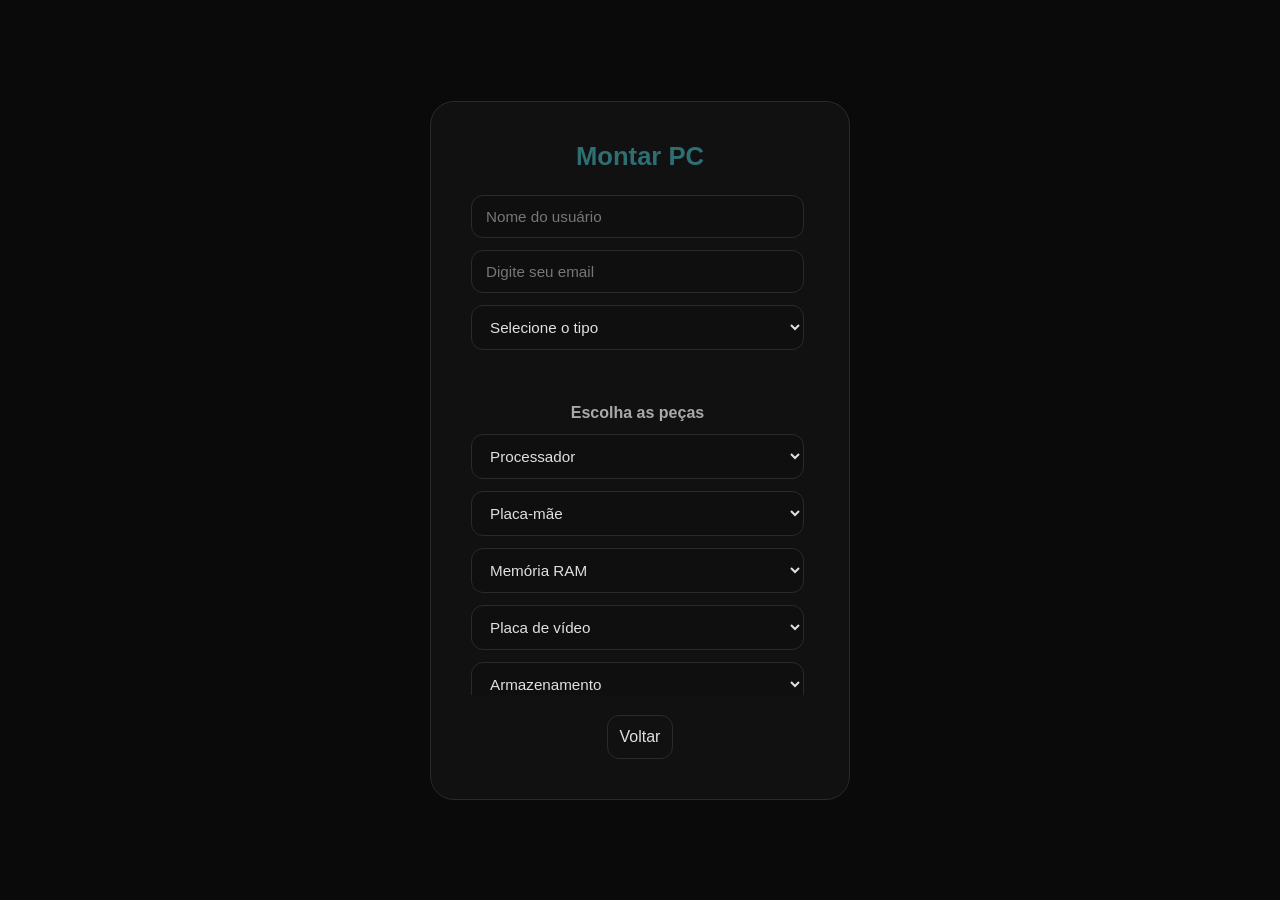
<file: mini-projeto/templates/cadastro.html>
<!DOCTYPE html>
<html lang="pt-br">
<head>
    <meta charset="UTF-8">
    <meta name="viewport" content="width=device-width, initial-scale=1.0">
    <title>Montagem de PC</title>
    <link rel="stylesheet" href="../assets/css/cadastro.css">
    <link rel="icon" href="../assets/img/favicon/favicon.ico" type="image/png">
</head>
<body>

    <div class="container">
        <h1>Montar PC</h1>

        <form id="form">

            <!-- DADOS DO USUÁRIO -->
            <input type="text" id="nome" placeholder="Nome do usuário" required>
            <input type="email" id="email" placeholder="Digite seu email" required>

            <select id="tipo" required>
                <option value="">Selecione o tipo</option>
                <option value="escritorio">Escritório</option>
                <option value="gamer">Gamer</option>
                <option value="edicao">Edição</option>
            </select>

            <hr>

            <h2>Escolha as peças</h2>

       
            <select id="cpu" required></select>
            <select id="mb" required></select>
            <select id="ram" required></select>
            <select id="gpu" required></select>
            <select id="sto" required></select>
            <select id="psu" required></select>
            <select id="gabinete" required></select>
            <select id="cooler" required ></select>

            <hr>

  
            <p id="total">Total: R$ 0</p>

            <button type="submit" id="salvar">Salvar</button>
            
        </form>

        <a href="index.html" class="btn-voltar">Voltar</a>

    </div>


    <script src="../assets/js/dados.js"></script>



    <script src="../assets/js/cadastro.js"></script>
    
</body>
</html>
</file>
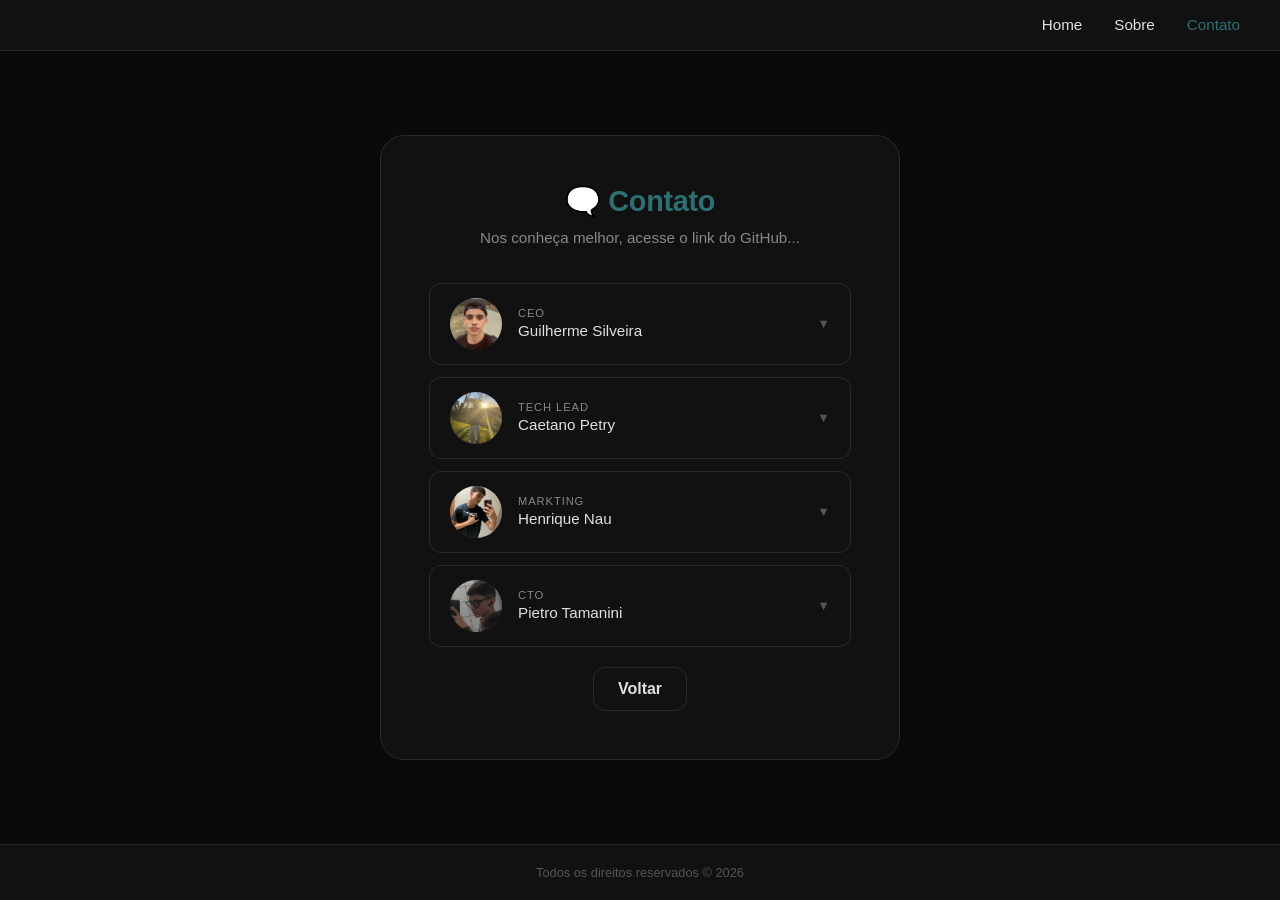
<file: mini-projeto/templates/contatos.html>
<!DOCTYPE html>
<html lang="pt-BR">
<head>
    <meta charset="UTF-8">
    <meta name="viewport" content="width=device-width, initial-scale=1.0">
    <link rel="stylesheet" href="../assets/css/contatos.css">
    <link rel="icon" href="../assets/img/favicon/favicon.ico" type="image/png">
    <title>Contatos</title>
</head>
<body>

    <div class="header">
        <nav class="menu">
            <ul>
                <li><a href="index.html">Home</a></li>
                <li><a href="sobre.html">Sobre</a></li>
                <li><a href="contatos.html" class="active">Contato</a></li>
            </ul>
        </nav>
    </div>

    <main class="main">
        <div class="container">
            <h1>🗨️ Contato</h1>
            <p class="subtitle">Nos conheça melhor, acesse o link do GitHub...</p>

            <div class="info-list">

                <div class="info-item" onclick="toggleLinks(this)">
                    <div class="info-row">
                        <div class="info-icon">
                            <img src="../assets/img/equipe/guilherme.jpeg" alt="Guilherme">
                        </div>
                        <div class="info-content">
                            <label>CEO</label>
                            <span class="nome">Guilherme Silveira</span>
                        </div>
                        <span class="seta">▼</span>
                    </div>
                    <div class="links-painel">
                        <a href="https://github.com/guiarthur09" target="_blank" onclick="event.stopPropagation()">🐙 GitHub</a>
                        <a href="https://wa.me/5547988263210" target="_blank" onclick="event.stopPropagation()">💬 WhatsApp</a>
                    </div>
                </div>

                <div class="info-item" onclick="toggleLinks(this)">
                    <div class="info-row">
                        <div class="info-icon">
                            <img src="../assets/img/equipe/caetano.png" alt="Caetano">
                        </div>
                        <div class="info-content">
                            <label>Tech lead</label>
                            <span class="nome">Caetano Petry</span>
                        </div>
                        <span class="seta">▼</span>
                    </div>
                    <div class="links-painel">
                        <a href="https://github.com/caetanopetry" target="_blank" onclick="event.stopPropagation()">🐙 GitHub</a>
                        <a href="https://wa.me/554792913723" target="_blank" onclick="event.stopPropagation()">💬 WhatsApp</a>
                    </div>
                </div>

                <div class="info-item" onclick="toggleLinks(this)">
                    <div class="info-row">
                        <div class="info-icon">
                            <img src="../assets/img/equipe/henrique.png" alt="Henrique">
                        </div>
                        <div class="info-content">
                            <label>Markting</label>
                            <span class="nome">Henrique Nau</span>
                        </div>
                        <span class="seta">▼</span>
                    </div>
                    <div class="links-painel">
                        <a href="https://github.com/henriquenau13" target="_blank" onclick="event.stopPropagation()">🐙 GitHub</a>
                        <a href="https://wa.me/554792793880" target="_blank" onclick="event.stopPropagation()">💬 WhatsApp</a>
                    </div>
                </div>

                <div class="info-item" onclick="toggleLinks(this)">
                    <div class="info-row">
                        <div class="info-icon">
                            <img src="../assets/img/equipe/pietro.jpg" alt="Pietro">
                        </div>
                        <div class="info-content">
                            <label>CTO</label>
                            <span class="nome">Pietro Tamanini</span>
                        </div>
                        <span class="seta">▼</span>
                    </div>
                    <div class="links-painel">
                        <a href="https://github.com/PietroTamanini" target="_blank" onclick="event.stopPropagation()">🐙 GitHub</a>
                        <a href="https://wa.me/554784194811" target="_blank" onclick="event.stopPropagation()">💬 WhatsApp</a>
                    </div>
                </div>

            </div>

            <div class="voltar">
                <a href="index.html">Voltar</a>
            </div>

        </div>
    </main>

    <div class="footer">
        Todos os direitos reservados &copy; 2026
    </div>

    <script>
        /* alterna o estado de um elemento entre dois estados, 
        como mostrar/ocultar ou ativar/desativar uma classe CSS */
        
        function toggleLinks(item) {
            document.querySelectorAll('.info-item').forEach(i => {
                if (i !== item) i.classList.remove('aberto');
            });
            item.classList.toggle('aberto');
        }
    </script>

</body>
</html>
</file>
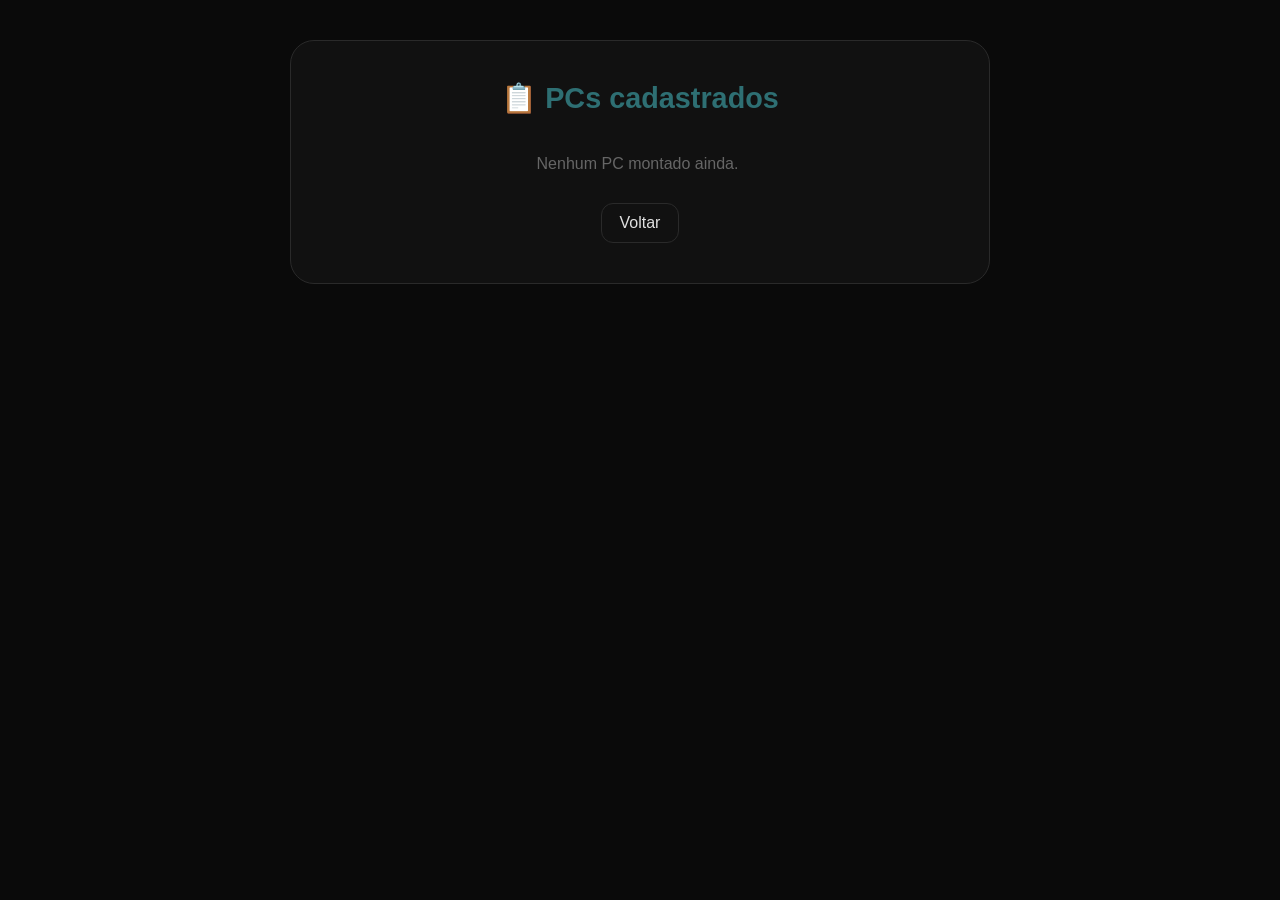
<file: mini-projeto/templates/lista.html>
<!DOCTYPE html>
<html lang="pt-br">
<head>
    <meta charset="UTF-8">
    <meta name="viewport" content="width=device-width, initial-scale=1.0">
    <title>Lista de PCs</title>
    <link rel="stylesheet" href="../assets/css/lista.css">
    <link rel="icon" href="../assets/img/favicon/favicon.ico" type="image/png">
</head>
<body>

    <div class="container">
        <h1>📋 PCs cadastrados</h1>

        <ul id="lista"></ul>

        <a href="index.html" class="btn-voltar">Voltar</a>
    </div>

    <script src="../assets/js/dados.js"></script>
    <script src="../assets/js/lista.js"></script>

</body>
</html>
</file>
<file: mini-projeto/assets/css/cadastro.css>
* {
    margin: 0;
    padding: 0;
    box-sizing: border-box;
}

body {
    font-family: -apple-system, BlinkMacSystemFont, 'Segoe UI', Roboto, Helvetica, Arial, sans-serif;
    background: #0a0a0a;
    min-height: 100vh;
    display: flex;
    justify-content: center;
    align-items: center;
}

/* Container */
.container {
    background: #111111;
    border-radius: 24px;
    padding: 40px;
    max-width: 420px;
    width: 100%;
    text-align: center;
    border: 1px solid #2a2a2a;
}

/* Título */
h1 {
    color: #2E6F73;
    margin-bottom: 24px;
    font-size: 1.6rem;
    font-weight: 600;
}

/* Formulário */
form {
    display: flex;
    flex-direction: column;
    gap: 12px;
}

/* Inputs e Select */
input, select {
    width: 100%;
    padding: 12px 14px;
    border-radius: 12px;
    border: 1px solid #2a2a2a;
    background: #0f0f0f;
    color: #e0e0e0;
    font-size: 0.95rem;
    transition: 0.2s;
}

input::placeholder {
    color: #777;
}

/* Foco */
input:focus, select:focus {
    outline: none;
    border-color: #2E6F73;
}

/* Botão salvar */
button {
    margin-top: 10px;
    padding: 14px;
    border-radius: 12px;
    border: 1px solid #2a2a2a;
    background: transparent;
    color: #e0e0e0;
    font-weight: 500;
    cursor: pointer;
    transition: 0.2s;
}

button:hover {
    background: #2E6F73;
    color: #fff;
    border-color: #2E6F73;
    transform: translateY(-2px);
}

/* Botão voltar */
.container .btn-voltar {
    display: inline-block;
    margin-top: 20px;
    padding: 12px;
    border-radius: 12px;
    border: 1px solid #2a2a2a;
    color: #e0e0e0;
    text-decoration: none;
    transition: 0.2s;
}
.container .btn-voltar:hover {
    background: #2E6F73;
    color: #fff;
    border-color: #2E6F73;
    transform: translateY(-2px);
}

/* Mensagem */
#mensagem {
    margin-top: 10px;
    color: #2E6F73;
    font-size: 0.9rem;
}

/* ============================= */
/* SCROLL NO FORM (IMPORTANTE) */
/* ============================= */
form {
    max-height: 500px;
    overflow-y: auto;
    padding-right: 5px;
}

/* Scroll bonito */
form::-webkit-scrollbar {
    width: 6px;
}

form::-webkit-scrollbar-thumb {
    background: #2E6F73;
    border-radius: 10px;
}


/* ============================= */
/* TÍTULO DAS PEÇAS */
/* ============================= */
h2 {
    color: #aaa;
    font-size: 1rem;
    margin-top: 10px;
}


/* ============================= */
/* LINHA DIVISÓRIA */
/* ============================= */
hr {
    border: none;
    height: 1px;
    background: #2a2a2a;
    margin: 10px 0;
}


/* ============================= */
/* TOTAL (DESTAQUE) */
/* ============================= */
#total {
    margin-top: 10px;
    font-size: 1.2rem;
    font-weight: bold;
    color: #2E6F73;
}


/* ============================= */
/* EFEITO HOVER NOS SELECTS */
/* ============================= */
select:hover {
    border-color: #2E6F73;
}

/* Responsivo */
@media (max-width: 480px) {
    .container {
        padding: 28px 20px;
    }

    h1 {
        font-size: 1.4rem;
    }
}
</file>
<file: mini-projeto/assets/css/contatos.css>
* {
    margin: 0;
    padding: 0;
    box-sizing: border-box;
}

body {
    font-family: -apple-system, BlinkMacSystemFont, 'Segoe UI', Roboto, Helvetica, Arial, sans-serif;
    background: #0a0a0a;
    min-height: 100vh;
    display: flex;
    flex-direction: column;
}

/* Header e Menu */
.header {
    background: #111111;
    border-bottom: 1px solid #2a2a2a;
    padding: 16px 32px;
    position: sticky;
    top: 0;
    z-index: 100;
}

.menu ul {
    list-style: none;
    display: flex;
    gap: 32px;
    justify-content: flex-end;
    max-width: 1200px;
    margin: 0 auto;
}

.menu ul li a {
    color: #e0e0e0;
    text-decoration: none;
    font-size: 0.95rem;
    font-weight: 500;
    transition: all 0.2s ease;
    padding: 8px 0;
}

.menu ul li a:hover,
.menu ul li a.active {
    color: #2E6F73;
}

/* Main */
.main {
    flex: 1;
    display: flex;
    justify-content: center;
    align-items: center;
    padding: 40px 20px;
}

/* Container */
.container {
    background: #111111;
    border-radius: 24px;
    padding: 48px;
    max-width: 520px;
    width: 100%;
    text-align: center;
    border: 1px solid #2a2a2a;
}

.container h1 {
    color: #2E6F73;
    margin-bottom: 8px;
    font-size: 1.8rem;
    font-weight: 600;
    letter-spacing: -0.3px;
}

.container .subtitle {
    color: #888;
    line-height: 1.6;
    margin-bottom: 32px;
    font-size: 0.95rem;
}

.container .voltar a {
    display: inline-block;
    margin-top: 20px;
    padding: 12px 24px;
    border-radius: 12px;
    border: 1px solid #2a2a2a;
    color: #e0e0e0;
    text-decoration: none;
    font-weight: bold;
    transition: all 0.2s ease;
}

.container .voltar a:hover {
    background: #2E6F73;
    border-color: #2E6F73;
    transform: translateY(-2px);
}

/* Info list */
.info-list {
    display: flex;
    flex-direction: column;
    gap: 12px;
}

/* Info item */
.info-item {
    border: 1px solid #2a2a2a;
    border-radius: 12px;
    padding: 14px 20px;
    cursor: pointer;
    transition: border-color 0.2s ease, background 0.2s ease, transform 0.2s ease;
    text-align: left;
}

.info-item:hover {
    border-color: #2E6F73;
    transform: translateY(-2px);
}

.info-item.aberto {
    border-color: #2E6F73;
    background: rgba(46, 111, 115, 0.08);
    transform: translateY(-2px);
}

/* Linha principal do card */
.info-row {
    display: flex;
    align-items: center;
    gap: 16px;
}

/* Foto */
.info-icon {
    border-radius: 50%;
    width: 52px;
    height: 52px;
    overflow: hidden;
    flex-shrink: 0;
    background: #2a2a2a;
}

.info-icon img {
    width: 100%;
    height: 100%;
    object-fit: cover;
}

/* Texto */
.info-content {
    flex: 1;
}

.info-content label {
    display: block;
    font-size: 0.7rem;
    color: #888;
    font-weight: 500;
    text-transform: uppercase;
    letter-spacing: 0.08em;
    margin-bottom: 3px;
}

.info-content .nome {
    font-size: 0.95rem;
    color: #e0e0e0;
    font-weight: 500;
}

/* Seta */
.seta {
    color: #555;
    font-size: 0.8rem;
    transition: transform 0.35s ease, color 0.2s ease;
    flex-shrink: 0;
}

.info-item.aberto .seta {
    transform: rotate(90deg);
    color: #2E6F73;
}

/* Painel de links — OCULTO por padrão */
.links-painel {
    display: none;
    flex-direction: column;
    gap: 10px;
    margin-top: 12px;
    padding-top: 12px;
    border-top: 1px solid rgba(255, 255, 255, 0.08);
}

/* Só aparece quando o item tem a classe .aberto */
.info-item.aberto .links-painel {
    display: flex;
}

/* Botões GitHub e WhatsApp */
.links-painel a {
    display: flex;
    align-items: center;
    justify-content: center;
    gap: 8px;
    padding: 10px;
    border-radius: 10px;
    border: 1px solid #2a2a2a;
    color: #e0e0e0;
    text-decoration: none;
    font-size: 0.85rem;
    font-weight: 500;
    transition: all 0.2s ease;
    background: transparent;
}

.links-painel a:hover {
    background: #2E6F73;
    border-color: #2E6F73;
    color: #fff;
    transform: translateY(-1px);
}

/* Footer */
.footer {
    background: #111111;
    border-top: 1px solid #2a2a2a;
    padding: 20px;
    text-align: center;
    color: #555;
    font-size: 0.8rem;
}

/* Responsivo */
@media (max-width: 768px) {
    .header {
        padding: 12px 20px;
    }

    .menu ul {
        justify-content: center;
        gap: 24px;
    }

    .container {
        padding: 32px 24px;
    }

    .container h1 {
        font-size: 1.5rem;
    }
}

@media (max-width: 480px) {
    .container {
        padding: 28px 20px;
    }

    .container h1 {
        font-size: 1.3rem;
    }

    .menu ul {
        gap: 16px;
    }

    .menu ul li a {
        font-size: 0.85rem;
    }
}
</file>
<file: mini-projeto/assets/css/lista.css>
/* ============================= */
/* RESET */
/* ============================= */
* {
    margin: 0;
    padding: 0;
    box-sizing: border-box;
}

body {
    font-family: -apple-system, BlinkMacSystemFont, 'Segoe UI', Roboto, Helvetica, Arial, sans-serif;
    background: #0a0a0a;
    min-height: 100vh;
    display: flex;
    justify-content: center;
    align-items: flex-start;
    padding: 40px 20px;
}

/* ============================= */
/* CONTAINER */
/* ============================= */
.container {
    background: #111111;
    border-radius: 24px;
    padding: 40px;
    max-width: 700px;
    width: 100%;
    border: 1px solid #2a2a2a;
}

/* ============================= */
/* TÍTULO */
/* ============================= */
h1 {
    color: #2E6F73;
    margin-bottom: 20px;
    font-size: 1.8rem;
    font-weight: 600;
    text-align: center;
}

/* ============================= */
/* BOTÃO VOLTAR */
/* ============================= */
.btn-voltar {
    display: block;
    width: fit-content;
    margin: 30px auto 0 auto; /* empurra pra baixo e centraliza */
    padding: 10px 18px;
    border-radius: 12px;
    border: 1px solid #2a2a2a;
    color: #e0e0e0;
    text-decoration: none;
    transition: all 0.2s ease;
    font-weight: 500;
    text-align: center;
}

.btn-voltar:hover {
    background: linear-gradient(135deg, #2E6F73, #3fa9af);
    color: #fff;
    transform: translateY(-3px) scale(1.03);
}

/* ============================= */
/* LISTA */
/* ============================= */
#lista {
    list-style: none;
    display: flex;
    flex-direction: column;
    gap: 12px;
    max-height: 400px;
    overflow-y: auto;
    padding-right: 5px;
}

/* Scroll */
#lista::-webkit-scrollbar {
    width: 6px;
}

#lista::-webkit-scrollbar-thumb {
    background: #2E6F73;
    border-radius: 10px;
}

/* ============================= */
/* CARD DO PC (ESTRUTURA ATUALIZADA) */
/* ============================= */
#lista li {
    background: #0f0f0f;
    border: 1px solid #2a2a2a;
    border-radius: 18px;
    padding: 20px;
    color: #e0e0e0;
    transition: 0.3s ease;
    display: flex;
    flex-direction: column;
    gap: 15px;
}

#lista li:hover {
    border-color: #2E6F73;
    transform: translateY(-4px);
    background: #141414;
    box-shadow: 0 10px 30px rgba(0, 0, 0, 0.5);
}

/* HEADER DO CARD */
.pc-header {
    display: flex;
    justify-content: space-between;
    align-items: center;
}

.pc-nome {
    font-weight: 600;
    font-size: 1.1rem;
    color: #2E6F73;
}

.pc-badge {
    background: rgba(46, 111, 115, 0.2);
    color: #2E6F73;
    font-size: 0.7rem;
    padding: 4px 12px;
    border-radius: 20px;
    text-transform: uppercase;
    font-weight: 700;
    border: 1px solid #2E6F73;
}

/* DETALHES DAS PEÇAS */
.pc-detalhes {
    display: flex;
    flex-direction: column;
    gap: 6px;
}

.pc-detalhes p {
    font-size: 0.85rem;
    color: #ccc;
    display: flex;
    justify-content: space-between;
}

.pc-detalhes p span {
    color: #555; /* Label: "Processador:", etc */
    font-weight: 500;
}

/* FOOTER (PREÇO E BOTÃO) */
.pc-footer {
    display: flex;
    justify-content: space-between;
    align-items: center;
    margin-top: 5px;
    padding-top: 15px;
    border-top: 1px solid #2a2a2a;
}

.pc-preco-box .label {
    display: block;
    font-size: 0.7rem;
    color: #666;
    text-transform: uppercase;
}

.pc-preco-box .valor {
    font-size: 1.2rem;
    font-weight: 700;
    color: #2E6F73;
}

/* BOTÃO EXCLUIR (MODERNO) */
.btn-excluir {
    background: rgba(255, 77, 77, 0.1);
    border: 1px solid rgba(255, 77, 77, 0.3);
    color: #ff4d4d;
    padding: 8px 16px;
    border-radius: 10px;
    cursor: pointer;
    font-size: 0.8rem;
    font-weight: 600;
    transition: 0.2s;
    display: flex;
    align-items: center;
    gap: 8px;
}

.btn-excluir:hover {
    background: #ff4d4d;
    color: white;
    border-color: #ff4d4d;
    box-shadow: 0 4px 12px rgba(255, 77, 77, 0.3);
}

/* Container que separa foto da info */
.pc-card-content {
    display: flex;
    gap: 20px;
    align-items: center;
}

/* Estilo da Foto */
.pc-foto {
    width: 100px;
    height: 100px;
    background: #1a1a1a;
    border-radius: 12px;
    display: flex;
    align-items: center;
    justify-content: center;
    overflow: hidden;
    border: 1px solid #2a2a2a;
    flex-shrink: 0; /* Impede a imagem de esmagar */
}

.pc-foto img {
    width: 90%;
    height: 90%;
    object-fit: contain; /* Mantém a proporção da peça */
}

.pc-info-main {
    flex-grow: 1; /* Faz a info ocupar o resto do espaço */
}

/* Ajuste mobile */
@media (max-width: 480px) {
    .pc-card-content {
        flex-direction: column;
        text-align: center;
    }
    .pc-header {
        flex-direction: column;
        gap: 10px;
    }
}

/* ============================= */
/* RESPONSIVO */
/* ============================= */
@media (max-width: 480px) {
    .container {
        padding: 25px 20px;
    }
    .pc-header {
        flex-direction: column;
        align-items: flex-start;
        gap: 8px;
    }
    .pc-footer {
        flex-direction: column;
        gap: 15px;
        align-items: flex-start;
    }
    .btn-excluir {
        width: 100%;
        justify-content: center;
    }
}
</file>
